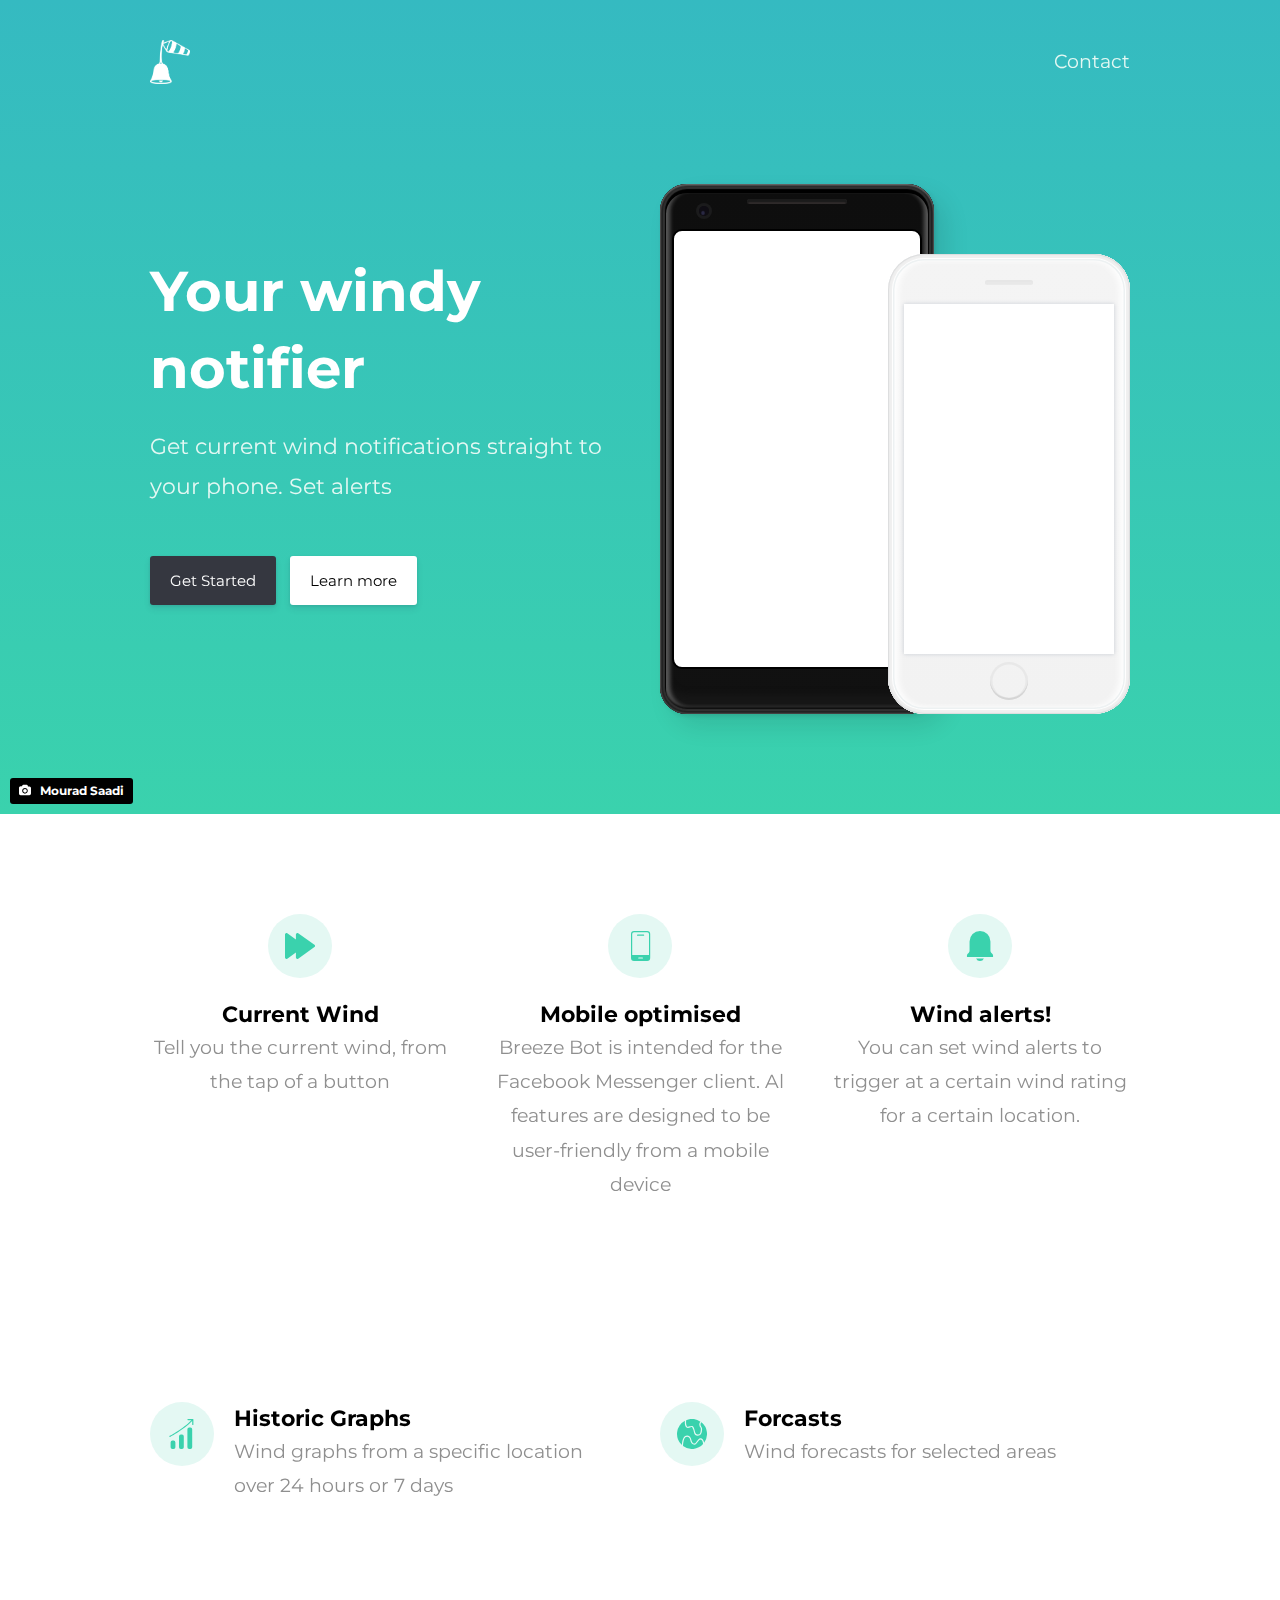
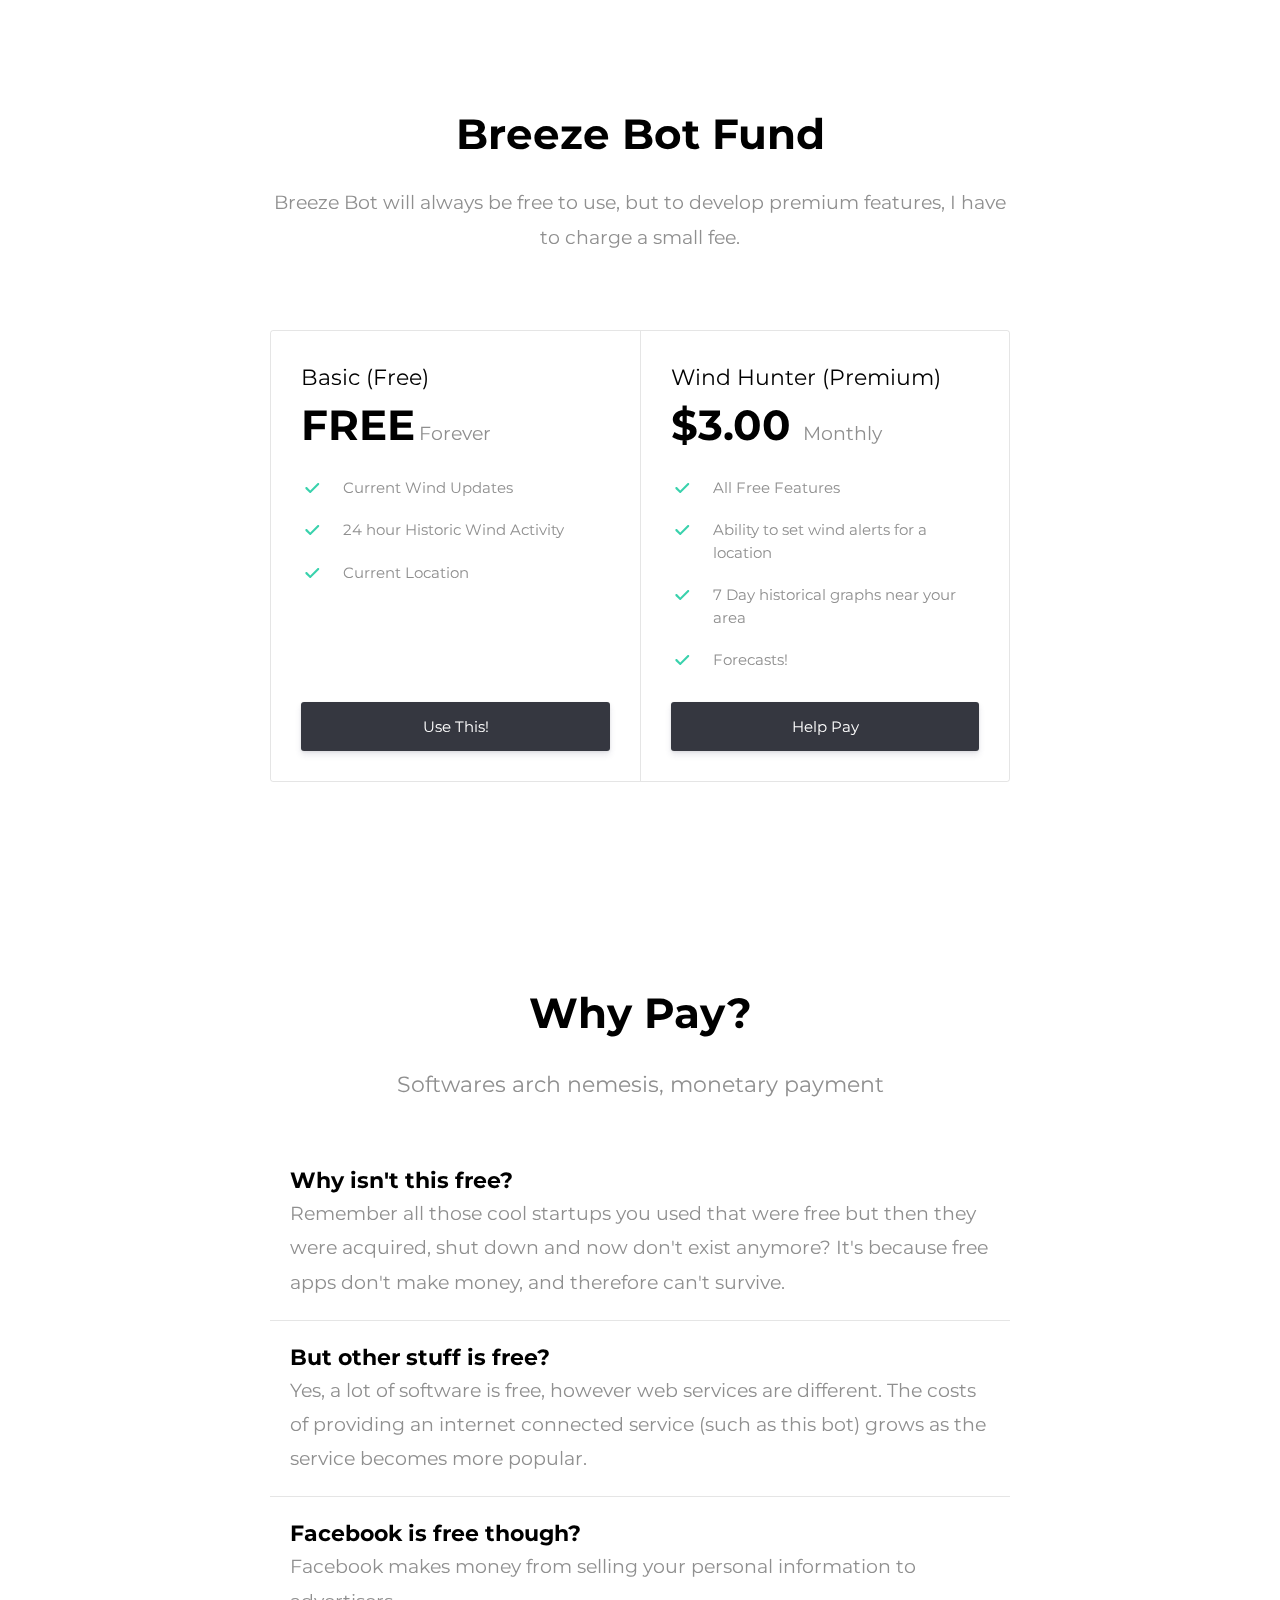
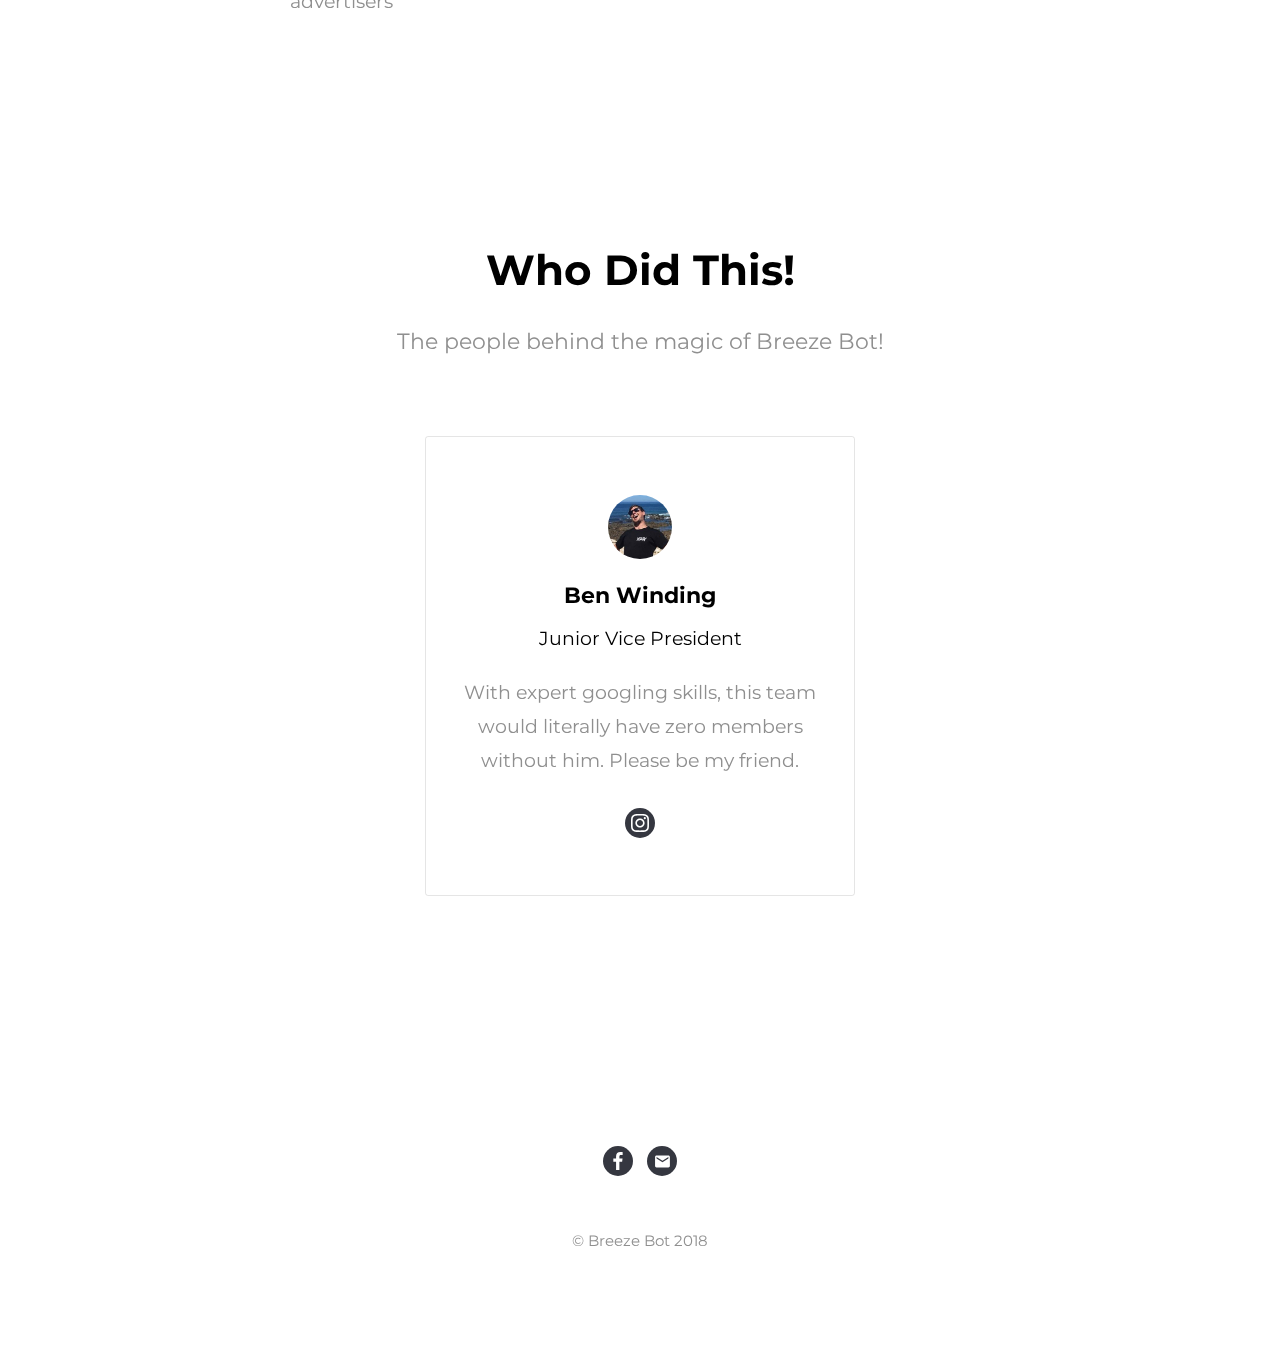
<file: index.html>
<html>

  <head>
    <title>Breeze Bot</title>
    <meta charSet="utf-8">
    <meta name="viewport" content="width=device-width,initial-scale=1">
    <meta name="description" content="Your windy notifier">
    <meta property="og:image" content="">
    <link rel="shortcut icon" href="https://www.launchaco.com/static/favicon.ico" />
    <link href="https://fonts.googleapis.com/css?family=Montserrat:400,700" rel="stylesheet">

    <link rel="stylesheet" href="css/main.css">
    <link rel="stylesheet" href="css/color.css">



  </head>

  <body class="font-friendly">
    <div class="turquoise-gradient background">
      <div class="bg">
        <div class="bg-image" style="background-image: url(&quot;https://images.unsplash.com/photo-1500375592092-40eb2168fd21?ixlib=rb-0.3.5&amp;q=80&amp;fm=jpg&amp;crop=entropy&amp;cs=tinysrgb&amp;w=1080&amp;fit=max&amp;ixid=eyJhcHBfaWQiOjExNDY1fQ&amp;s=38666a684fe440184eddb9cad89a4520&quot;);"></div>
        <a href="https://unsplash.com/@mougrapher?utm_medium=referral&amp;utm_campaign=photographer-credit&amp;utm_content=creditBadge" target="_blank" rel="noopener noreferrer" title="Download free do whatever you want high-resolution photos from mougrapher"
          class="bg-author" style="background-color: black; color: white; text-decoration: none; padding: 4px 6px; font-family: -apple-system, BlinkMacSystemFont, &quot;San Francisco&quot;, &quot;Helvetica Neue&quot;, Helvetica, Ubuntu, Roboto, Noto, &quot;Segoe UI&quot;, Arial, sans-serif; font-size: 12px; font-weight: bold; line-height: 1.2; display: inline-block; border-radius: 3px;">
          <span style="display: inline-block; padding: 2px 3px;">
            <svg xmlns="http://www.w3.org/2000/svg" viewBox="0 0 32 32" style="height: 12px; width: auto; position: relative; vertical-align: middle; top: -1px; fill: white;">
              <title></title>
              <path d="M20.8 18.1c0 2.7-2.2 4.8-4.8 4.8s-4.8-2.1-4.8-4.8c0-2.7 2.2-4.8 4.8-4.8 2.7.1 4.8 2.2 4.8 4.8zm11.2-7.4v14.9c0 2.3-1.9 4.3-4.3 4.3h-23.4c-2.4 0-4.3-1.9-4.3-4.3v-15c0-2.3 1.9-4.3 4.3-4.3h3.7l.8-2.3c.4-1.1 1.7-2 2.9-2h8.6c1.2 0 2.5.9 2.9 2l.8 2.4h3.7c2.4 0 4.3 1.9 4.3 4.3zm-8.6 7.5c0-4.1-3.3-7.5-7.5-7.5-4.1 0-7.5 3.4-7.5 7.5s3.3 7.5 7.5 7.5c4.2-.1 7.5-3.4 7.5-7.5z"></path>
            </svg>
          </span>
          <span style="display: inline-block; padding: 2px 3px;">Mourad Saadi </span>
        </a>
      </div>
      <header class="header">
        <div class="container-lrg">
          <div class="flex col-12 spread">
            <a class="logo">
              <img src="images/5f6fd45a-f811-41e2-be07-1d1965b9673b.png" alt="Breeze BotCompany Logo">
            </a>
            <a href="mailto:benwinding@gmail.com" class="nav-link secondary-color mr0 email header-email accent-bg">Contact</a>
          </div>
        </div>
      </header>
      <section class="section">
        <div class="container-lrg flex">
          <div class="col-6 flex flex-column center-vertical mobile-text-center mb40">
            <h1 class="heading-lrg primary-color">Your windy notifier</h1>
            <h2 class="subheading secondary-color mt20">Get current wind notifications straight to your phone. Set alerts </h2>
            <div class="mt40">
              <a href="http://messenger.com/breeze-bot" target="_blank" class="button mobile-text-center mt10 mr10 primary-color mobile-text-center accent-bg">
                <span> Get Started </span>
              </a>
              <a href="http://fb.com/breeze-bot" target="_blank" class="button mobile-text-center mt10">
                <span> Learn more </span>
              </a>
            </div>
          </div>
          <div class="col-6 flex center-vertical">
            <div class="iphoneandroid noshrink">
              <div class="iphoneandroid-android">
                <div class="mask mask__noimage">
                  <img alt="" class="mask-img">
                </div>
              </div>
              <div class="iphoneandroid-iphone">
                <div class="mask mask__noimage">
                  <img alt="" class="mask-img">
                </div>
              </div>
            </div>
          </div>
        </div>
      </section>
    </div>
    <section id="feature-1" class="section turquoise-white" sitemeta="[object Object]" activepage="Landing">
      <div class="container-lrg flex">
        <div class="col-4 text-center flex flex-column center-horizontal">
          <i class="icon mobile-center-icon secondary-bg">
            <svg class="svg-fill" viewBox="0 0 22 19" xmlns="http://www.w3.org/2000/svg">
              <path d="M9.68 18.799a1.054 1.054 0 0 1-1.68-.8v-3.714l-6.32 4.513a1.054 1.054 0 0 1-1.68-.8V1.001a1.055 1.055 0 0 1 1.68-.8L8 4.716V1.002a1.055 1.055 0 0 1 1.68-.8L21.58 8.7a.971.971 0 0 1 0 1.6l-11.9 8.498z"></path>
            </svg>
          </i>
          <h3 class="bold primary-color">Current Wind</h3>
          <p class="paragraph secondary-color">Tell you the current wind, from the tap of a button</p>
        </div>
        <div class="col-4 text-center flex flex-column center-horizontal">
          <i class="icon mobile-center-icon secondary-bg">
            <svg class="svg-fill" xmlns="http://www.w3.org/2000/svg" viewBox="0 0 25 25">
              <path d="M16 3.5a.5.5 0 0 1-.5.5h-5a.5.5 0 0 1 0-1h5a.5.5 0 0 1 .5.5zm5-1v20a2.503 2.503 0 0 1-2.5 2.5h-11A2.503 2.503 0 0 1 5 22.5v-20A2.503 2.503 0 0 1 7.5 0h11A2.503 2.503 0 0 1 21 2.5zm-6 20a.5.5 0 0 0-.5-.5h-3a.5.5 0 0 0 0 1h3a.5.5 0 0 0 .5-.5zm5-20A1.502 1.502 0 0 0 18.5 1h-11A1.502 1.502 0 0 0 6 2.5V20h14z"></path>
            </svg>
          </i>
          <h3 class="bold primary-color">Mobile optimised</h3>
          <p class="paragraph secondary-color">Breeze Bot is intended for the Facebook Messenger client. Al features are designed to be user-friendly from a mobile device</p>
        </div>
        <div class="col-4 text-center flex flex-column center-horizontal">
          <i class="icon mobile-center-icon secondary-bg">
            <svg class="svg-fill" viewBox="0 0 20 23" xmlns="http://www.w3.org/2000/svg">
              <path d="M7 21h6a3.25 3.25 0 0 1-6 0zm12.56-3.44l-.974-.974A2 2 0 0 1 18 15.17V8A8 8 0 1 0 2 8v7.171a2 2 0 0 1-.586 1.415l-.975.975A1.5 1.5 0 0 0 0 18.62V20h20v-1.379a1.5 1.5 0 0 0-.44-1.06z"></path>
            </svg>
          </i>
          <h3 class="bold primary-color">Wind alerts!</h3>
          <p class="paragraph secondary-color">You can set wind alerts to trigger at a certain wind rating for a certain location.</p>
        </div>
      </div>
    </section>
    <section id="feature-2" class="section turquoise-white" sitemeta="[object Object]" activepage="Landing">
      <div class="container-lrg flex">
        <div class="col-6 flex mobile-flex-wrap mobile-text-center">
          <i class="icon secondary-bg mr20 mobile-center-icon">
            <svg class="svg-fill" xmlns="http://www.w3.org/2000/svg" viewBox="0 0 25 25">
              <path d="M7 19.5v4A1.5 1.5 0 0 1 5.5 25h-1A1.5 1.5 0 0 1 3 23.5v-4A1.5 1.5 0 0 1 4.5 18h1A1.5 1.5 0 0 1 7 19.5zm5.5-6.5h-1a1.5 1.5 0 0 0-1.5 1.5v9a1.5 1.5 0 0 0 1.5 1.5h1a1.5 1.5 0 0 0 1.5-1.5v-9a1.5 1.5 0 0 0-1.5-1.5zm7-6h-1A1.5 1.5 0 0 0 17 8.5v15a1.5 1.5 0 0 0 1.5 1.5h1a1.5 1.5 0 0 0 1.5-1.5v-15A1.5 1.5 0 0 0 19.5 7zM21.998.49a.499.499 0 0 0-.024-.12.512.512 0 0 0-.017-.07.507.507 0 0 0-.049-.073.492.492 0 0 0-.063-.086L21.84.13a.485.485 0 0 0-.066-.04.473.473 0 0 0-.092-.055.478.478 0 0 0-.11-.022A.468.468 0 0 0 21.5 0h-4a.5.5 0 0 0 0 1h2.834C13.291 8.21 2.38 13.998 2.268 14.058a.5.5 0 1 0 .464.884C2.848 14.882 13.838 9.052 21 1.75V4.5a.5.5 0 0 0 1 0v-4z"></path>
            </svg>
          </i>
          <div>
            <h3 class="bold primary-color">Historic Graphs</h3>
            <p class="paragraph secondary-color">Wind graphs from a specific location over 24 hours or 7 days</p>
          </div>
        </div>
        <div class="col-6 flex mobile-flex-wrap mobile-text-center">
          <i class="icon secondary-bg mr20 mobile-center-icon">
            <svg class="svg-fill" xmlns="http://www.w3.org/2000/svg" viewBox="0 0 25 25">
              <path d="M8.354 6.146c-.951-.95-.903-3.794-.706-5.169a12.502 12.502 0 0 1 11.919 1.216 3.221 3.221 0 0 0-.981 2.017 4.127 4.127 0 0 0 1.06 3.143c.365.366.362 2.283-.19 4.116a2.2 2.2 0 0 1-4.249-.224c-.132-.676-.85-4.095-1.853-5.098-.678-.678-1.69-.364-2.67-.063-1.106.34-1.865.53-2.33.063zm12.033-3.34a2.233 2.233 0 0 0-.806 1.506 3.148 3.148 0 0 0 .772 2.335c.902.902.53 3.55.06 5.11a3.198 3.198 0 0 1-6.186-.318 12.355 12.355 0 0 0-1.58-4.585c-.251-.25-.97-.03-1.669.186-1.071.33-2.405.74-3.331-.186-1.174-1.175-1.199-3.791-1.061-5.367a12.482 12.482 0 0 0-2.52 20.22c.18-2.598.849-7.13 3.323-7.694a3.717 3.717 0 0 1 2.96.306 4.396 4.396 0 0 1 1.642 3.088c.383 2.03 1.552 3.093 2.509 3.093.647 0 1.415-1.083 2.092-2.04.857-1.209 1.743-2.46 2.908-2.46 1.662 0 2.79 1.43 3.13 3.803a12.47 12.47 0 0 0-2.243-16.997zM19.5 17c-.647 0-1.415 1.083-2.092 2.04-.857 1.209-1.743 2.46-2.908 2.46-1.622 0-3.058-1.607-3.491-3.907A3.578 3.578 0 0 0 9.8 15.155a2.796 2.796 0 0 0-2.19-.168c-1.735.397-2.467 4.412-2.59 7.512a12.446 12.446 0 0 0 16.712-1.594C21.65 18.94 21.037 17 19.5 17z"></path>
            </svg>
          </i>
          <div>
            <h3 class="bold primary-color">Forcasts</h3>
            <p class="paragraph secondary-color">Wind forecasts for selected areas</p>
          </div>
        </div>
      </div>
    </section>
    <section id="pricing-3" class="section turquoise-white" sitemeta="[object Object]" activepage="Landing">
      <div class="container text-center">
        <div class="col-12">
          <h4 class="heading primary-color">Breeze Bot Fund</h4>
          <p class="paragraph secondary-color mt20">Breeze Bot will always be free to use, but to develop premium features, I have to charge a small fee.</p>
        </div>
      </div>
      <div class="container mt75">
        <div class="col-12">
          <div class="card flex mobile-flex-wrap">
            <div class="col-6 flex flex-column spread pad30">
              <div class="mb20">
                <p class="bold primary-color">Basic (Free)</p>
                <b class="heading primary-color">FREE</b>
                <span class="paragraph secondary-color">Forever</span>
                <ul class="mt20">
                  <li class="flex mb20">
                    <svg width="22px" height="22px" viewBox="0 0 22 22" version="1.1" xmlns="http://www.w3.org/2000/svg" xmlns:xlink="http://www.w3.org/1999/xlink" class="svg-fill noshrink mr20">
                      <g transform="translate(4.000000, 5.000000)">
                        <path d="M5.24961475,8.39956394 L2.16512063,5.35475362 C1.74038521,4.93548271 1.05017933,4.9352057 0.624646383,5.35526395 C0.199019838,5.77541456 0.198881924,6.45614266 0.624129379,6.8759191 L4.35212111,10.555948 C4.38658274,10.6034965 4.42544251,10.6488955 4.46870038,10.6915969 C4.70907746,10.9288814 5.03375662,11.0320952 5.3475228,11.0013023 C5.59592563,10.9812599 5.83876209,10.8774981 6.02880771,10.6898975 C6.06831079,10.6509027 6.10414872,10.6096632 6.13632157,10.5665961 L13.9850992,2.81879759 C14.4107939,2.39857976 14.410861,1.71746456 13.985328,1.29740632 C13.5597015,0.8772557 12.8697673,0.877449143 12.444108,1.29763217 L5.24961475,8.39956394 Z"></path>
                      </g>
                    </svg>
                    <span class="span secondary-color">Current Wind Updates</span>
                  </li>
                  <li class="flex mb20">
                    <svg width="22px" height="22px" viewBox="0 0 22 22" version="1.1" xmlns="http://www.w3.org/2000/svg" xmlns:xlink="http://www.w3.org/1999/xlink" class="svg-fill noshrink mr20">
                      <g transform="translate(4.000000, 5.000000)">
                        <path d="M5.24961475,8.39956394 L2.16512063,5.35475362 C1.74038521,4.93548271 1.05017933,4.9352057 0.624646383,5.35526395 C0.199019838,5.77541456 0.198881924,6.45614266 0.624129379,6.8759191 L4.35212111,10.555948 C4.38658274,10.6034965 4.42544251,10.6488955 4.46870038,10.6915969 C4.70907746,10.9288814 5.03375662,11.0320952 5.3475228,11.0013023 C5.59592563,10.9812599 5.83876209,10.8774981 6.02880771,10.6898975 C6.06831079,10.6509027 6.10414872,10.6096632 6.13632157,10.5665961 L13.9850992,2.81879759 C14.4107939,2.39857976 14.410861,1.71746456 13.985328,1.29740632 C13.5597015,0.8772557 12.8697673,0.877449143 12.444108,1.29763217 L5.24961475,8.39956394 Z"></path>
                      </g>
                    </svg>
                    <span class="span secondary-color">24 hour Historic Wind Activity</span>
                  </li>
                  <li class="flex mb20">
                    <svg width="22px" height="22px" viewBox="0 0 22 22" version="1.1" xmlns="http://www.w3.org/2000/svg" xmlns:xlink="http://www.w3.org/1999/xlink" class="svg-fill noshrink mr20">
                      <g transform="translate(4.000000, 5.000000)">
                        <path d="M5.24961475,8.39956394 L2.16512063,5.35475362 C1.74038521,4.93548271 1.05017933,4.9352057 0.624646383,5.35526395 C0.199019838,5.77541456 0.198881924,6.45614266 0.624129379,6.8759191 L4.35212111,10.555948 C4.38658274,10.6034965 4.42544251,10.6488955 4.46870038,10.6915969 C4.70907746,10.9288814 5.03375662,11.0320952 5.3475228,11.0013023 C5.59592563,10.9812599 5.83876209,10.8774981 6.02880771,10.6898975 C6.06831079,10.6509027 6.10414872,10.6096632 6.13632157,10.5665961 L13.9850992,2.81879759 C14.4107939,2.39857976 14.410861,1.71746456 13.985328,1.29740632 C13.5597015,0.8772557 12.8697673,0.877449143 12.444108,1.29763217 L5.24961475,8.39956394 Z"></path>
                      </g>
                    </svg>
                    <span class="span secondary-color">Current Location</span>
                  </li>
                </ul>
              </div>
              <a href="" target="_blank" class="button mobile-text-center mt10 button__full primary-color mobile-text-center accent-bg">
                <span> Use This! </span>
              </a>
            </div>
            <div class="col-6 flex flex-column spread pad30">
              <div class="mb20">
                <p class="bold primary-color">Wind Hunter (Premium)</p>
                <b class="heading primary-color">$3.00 </b>
                <span class="paragraph secondary-color">Monthly</span>
                <ul class="mt20">
                  <li class="flex mb20">
                    <svg width="22px" height="22px" viewBox="0 0 22 22" version="1.1" xmlns="http://www.w3.org/2000/svg" xmlns:xlink="http://www.w3.org/1999/xlink" class="svg-fill noshrink mr20">
                      <g transform="translate(4.000000, 5.000000)">
                        <path d="M5.24961475,8.39956394 L2.16512063,5.35475362 C1.74038521,4.93548271 1.05017933,4.9352057 0.624646383,5.35526395 C0.199019838,5.77541456 0.198881924,6.45614266 0.624129379,6.8759191 L4.35212111,10.555948 C4.38658274,10.6034965 4.42544251,10.6488955 4.46870038,10.6915969 C4.70907746,10.9288814 5.03375662,11.0320952 5.3475228,11.0013023 C5.59592563,10.9812599 5.83876209,10.8774981 6.02880771,10.6898975 C6.06831079,10.6509027 6.10414872,10.6096632 6.13632157,10.5665961 L13.9850992,2.81879759 C14.4107939,2.39857976 14.410861,1.71746456 13.985328,1.29740632 C13.5597015,0.8772557 12.8697673,0.877449143 12.444108,1.29763217 L5.24961475,8.39956394 Z"></path>
                      </g>
                    </svg>
                    <span class="span secondary-color">All Free Features</span>
                  </li>
                  <li class="flex mb20">
                    <svg width="22px" height="22px" viewBox="0 0 22 22" version="1.1" xmlns="http://www.w3.org/2000/svg" xmlns:xlink="http://www.w3.org/1999/xlink" class="svg-fill noshrink mr20">
                      <g transform="translate(4.000000, 5.000000)">
                        <path d="M5.24961475,8.39956394 L2.16512063,5.35475362 C1.74038521,4.93548271 1.05017933,4.9352057 0.624646383,5.35526395 C0.199019838,5.77541456 0.198881924,6.45614266 0.624129379,6.8759191 L4.35212111,10.555948 C4.38658274,10.6034965 4.42544251,10.6488955 4.46870038,10.6915969 C4.70907746,10.9288814 5.03375662,11.0320952 5.3475228,11.0013023 C5.59592563,10.9812599 5.83876209,10.8774981 6.02880771,10.6898975 C6.06831079,10.6509027 6.10414872,10.6096632 6.13632157,10.5665961 L13.9850992,2.81879759 C14.4107939,2.39857976 14.410861,1.71746456 13.985328,1.29740632 C13.5597015,0.8772557 12.8697673,0.877449143 12.444108,1.29763217 L5.24961475,8.39956394 Z"></path>
                      </g>
                    </svg>
                    <span class="span secondary-color">Ability to set wind alerts for a location</span>
                  </li>
                  <li class="flex mb20">
                    <svg width="22px" height="22px" viewBox="0 0 22 22" version="1.1" xmlns="http://www.w3.org/2000/svg" xmlns:xlink="http://www.w3.org/1999/xlink" class="svg-fill noshrink mr20">
                      <g transform="translate(4.000000, 5.000000)">
                        <path d="M5.24961475,8.39956394 L2.16512063,5.35475362 C1.74038521,4.93548271 1.05017933,4.9352057 0.624646383,5.35526395 C0.199019838,5.77541456 0.198881924,6.45614266 0.624129379,6.8759191 L4.35212111,10.555948 C4.38658274,10.6034965 4.42544251,10.6488955 4.46870038,10.6915969 C4.70907746,10.9288814 5.03375662,11.0320952 5.3475228,11.0013023 C5.59592563,10.9812599 5.83876209,10.8774981 6.02880771,10.6898975 C6.06831079,10.6509027 6.10414872,10.6096632 6.13632157,10.5665961 L13.9850992,2.81879759 C14.4107939,2.39857976 14.410861,1.71746456 13.985328,1.29740632 C13.5597015,0.8772557 12.8697673,0.877449143 12.444108,1.29763217 L5.24961475,8.39956394 Z"></path>
                      </g>
                    </svg>
                    <span class="span secondary-color">7 Day historical graphs near your area</span>
                  </li>
                  <li class="flex mb20">
                    <svg width="22px" height="22px" viewBox="0 0 22 22" version="1.1" xmlns="http://www.w3.org/2000/svg" xmlns:xlink="http://www.w3.org/1999/xlink" class="svg-fill noshrink mr20">
                      <g transform="translate(4.000000, 5.000000)">
                        <path d="M5.24961475,8.39956394 L2.16512063,5.35475362 C1.74038521,4.93548271 1.05017933,4.9352057 0.624646383,5.35526395 C0.199019838,5.77541456 0.198881924,6.45614266 0.624129379,6.8759191 L4.35212111,10.555948 C4.38658274,10.6034965 4.42544251,10.6488955 4.46870038,10.6915969 C4.70907746,10.9288814 5.03375662,11.0320952 5.3475228,11.0013023 C5.59592563,10.9812599 5.83876209,10.8774981 6.02880771,10.6898975 C6.06831079,10.6509027 6.10414872,10.6096632 6.13632157,10.5665961 L13.9850992,2.81879759 C14.4107939,2.39857976 14.410861,1.71746456 13.985328,1.29740632 C13.5597015,0.8772557 12.8697673,0.877449143 12.444108,1.29763217 L5.24961475,8.39956394 Z"></path>
                      </g>
                    </svg>
                    <span class="span secondary-color">Forecasts!</span>
                  </li>
                </ul>
              </div>
              <a href="" target="_blank" class="button mobile-text-center mt10 button__full primary-color mobile-text-center accent-bg">
                <span> Help Pay </span>
              </a>
            </div>
          </div>
        </div>
      </div>
    </section>
    <section id="faq-4" class="section turquoise-white" sitemeta="[object Object]" activepage="Landing">
      <div class="container">
        <div class="col-12 text-center">
          <h3 class="heading primary-color">
            Why Pay?
          </h3>
          <p class="subheading secondary-color mt20">Softwares arch nemesis, monetary payment</p>
        </div>
      </div>
      <div class="container">
        <div class="col-12 mt40">
          <div class="faq pad20">
            <b class="bold primary-color">
              Why isn't this free?
            </b>
            <p class="paragraph secondary-color">
              Remember all those cool startups you used that were free but then they were acquired, shut down and now don't exist anymore? It's because free apps don't make money, and therefore can't survive.
            </p>
          </div>
          <div class="faq pad20">
            <b class="bold primary-color">
              But other stuff is free?
            </b>
            <p class="paragraph secondary-color">
              Yes, a lot of software is free, however web services are different. The costs of providing an internet connected service (such as this bot) grows as the service becomes more popular.
            </p>
          </div>
          <div class="faq pad20">
            <b class="bold primary-color">
              Facebook is free though?
            </b>
            <p class="paragraph secondary-color">
              Facebook makes money from selling your personal information to advertisers
            </p>
          </div>
        </div>
      </div>
    </section>
    <section id="team-5" class="section turquoise-white" sitemeta="[object Object]" activepage="Landing">
      <div class="container text-center mb75">
        <h3 class="heading primary-color">Who Did This!</h3>
        <p class="subheading secondary-color mt20">The people behind the magic of Breeze Bot!</p>
      </div>
      <div class="container-sml flex text-center">
        <div class="col-12 flex">
          <div class="team-card flex flex-column center-vertical center-horizontal w100">
            <div class="user-image mb20" style="background-image: url(&quot;images/74a29854-ce9f-455b-97f1-de1f84df5e36.png&quot;);"></div>
            <div>
              <b class="bold primary-color">Ben Winding</b>
              <p class="paragraph primary-color mt10">Junior Vice President</p>
              <p class="paragraph secondary-color mt20">With expert googling skills, this team would literally have zero members without him. Please be my friend.</p>
            </div>
            <div class="mt30">
              <a href="https://instagram.com/benwinding" target="_blank" class="socialicons accent-bg instagram"></a>
            </div>
          </div>
        </div>
      </div>
    </section>
    <footer id="footer-6" class="section text-center turquoise-white" sitemeta="[object Object]" activepage="Landing">
      <div class="container col-12">
        <nav class="mb50">
          <a target="_blank" href="" class="nav-link secondary-color"></a>
        </nav>
        <div>
          <a href="https://facebook.com/ben.winding" target="_blank" class="socialicons accent-bg facebook"></a>
          <a href="mailto:ben.winding@gmail.com" target="_blank" class="socialicons accent-bg email"></a>
        </div>
        <div class="mt50">
          <span class="span secondary-color">©</span>
          <span class="span secondary-color">Breeze Bot 2018</span>
        </div>
      </div>
    </footer>

  </body>

</html>
</file>
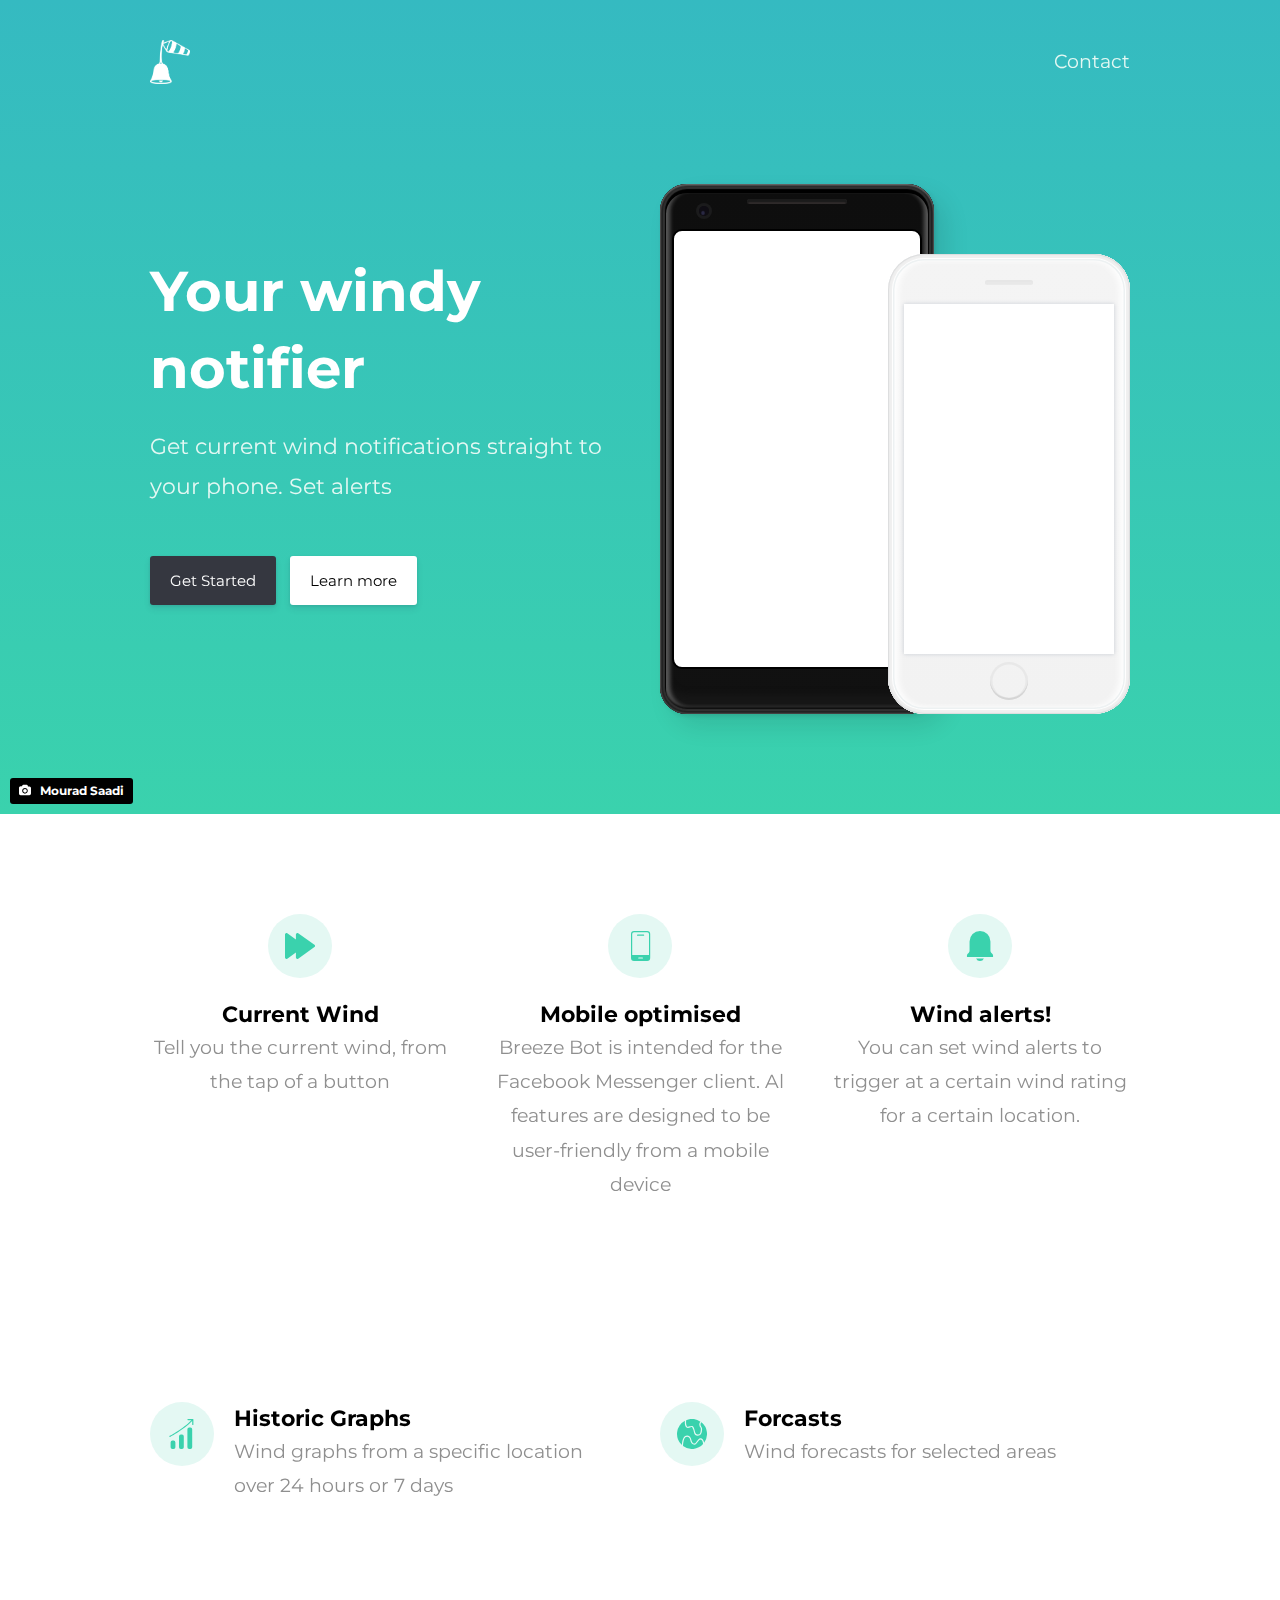
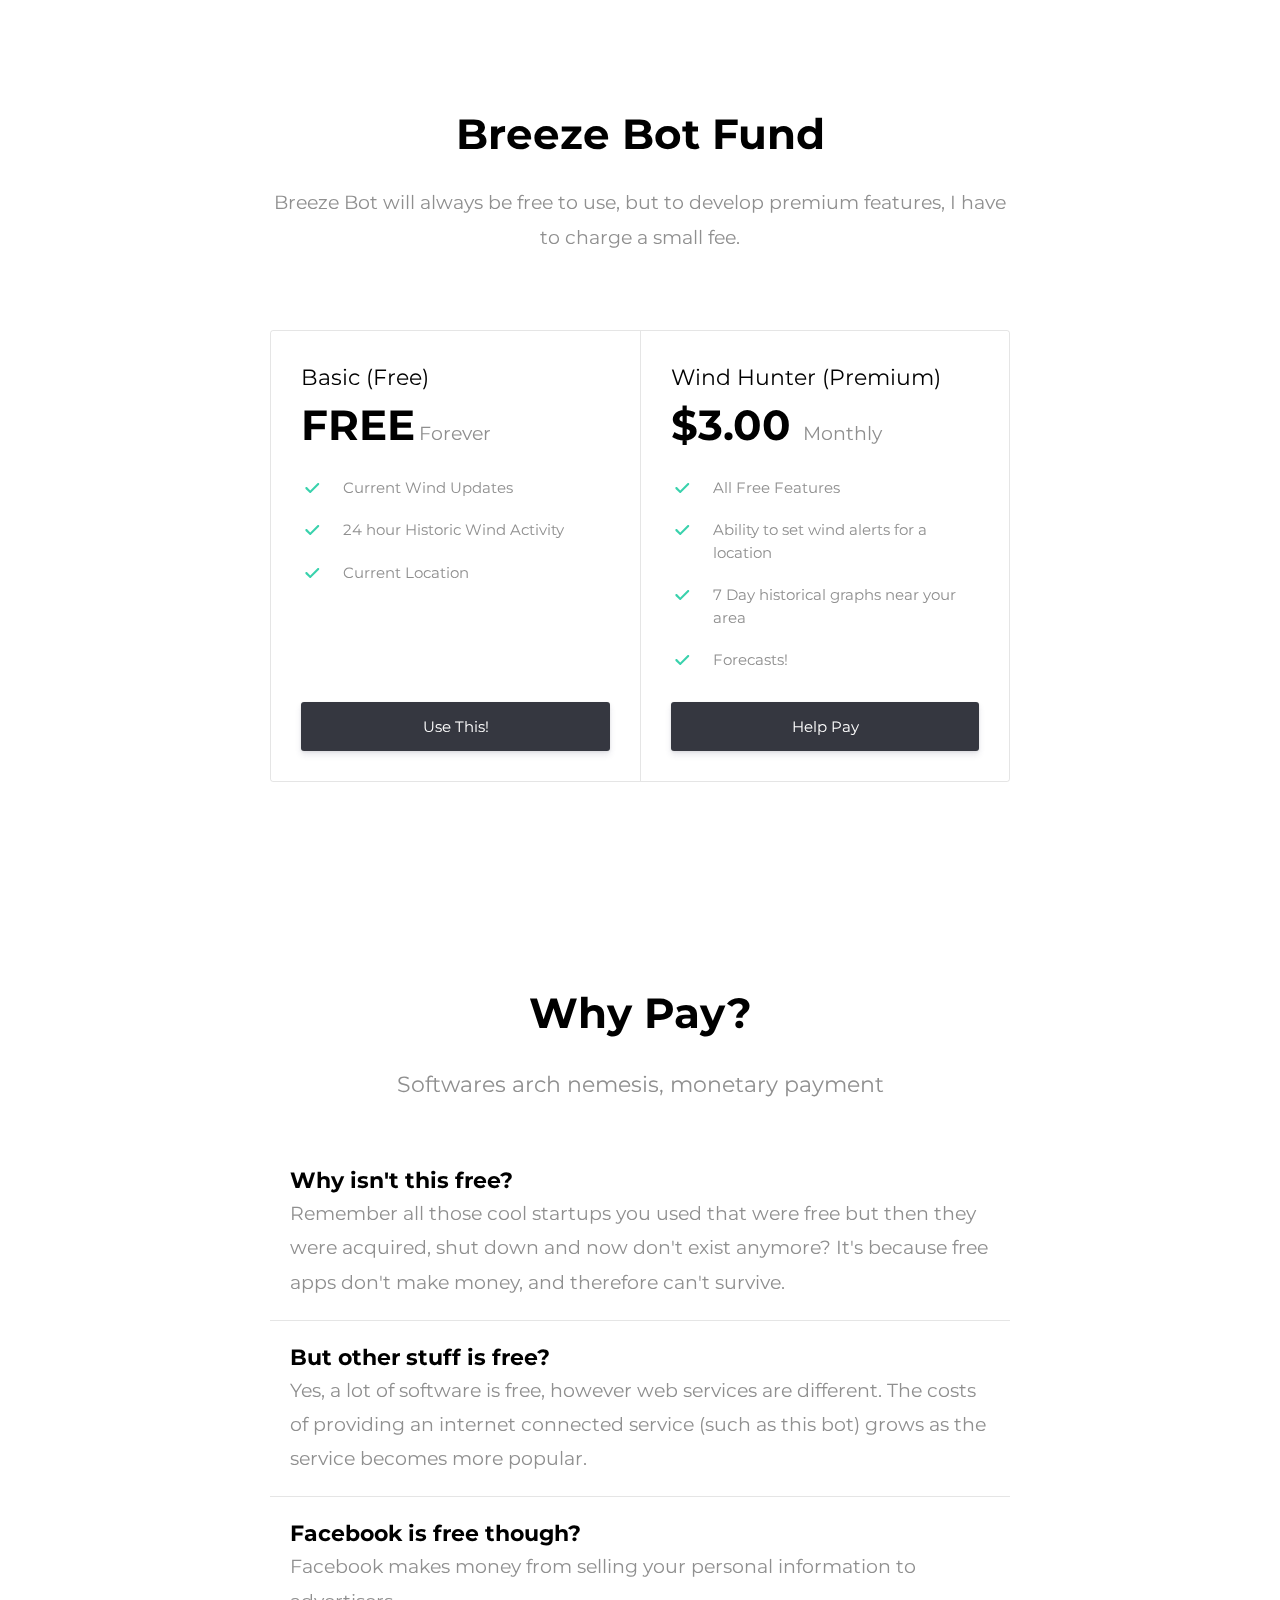
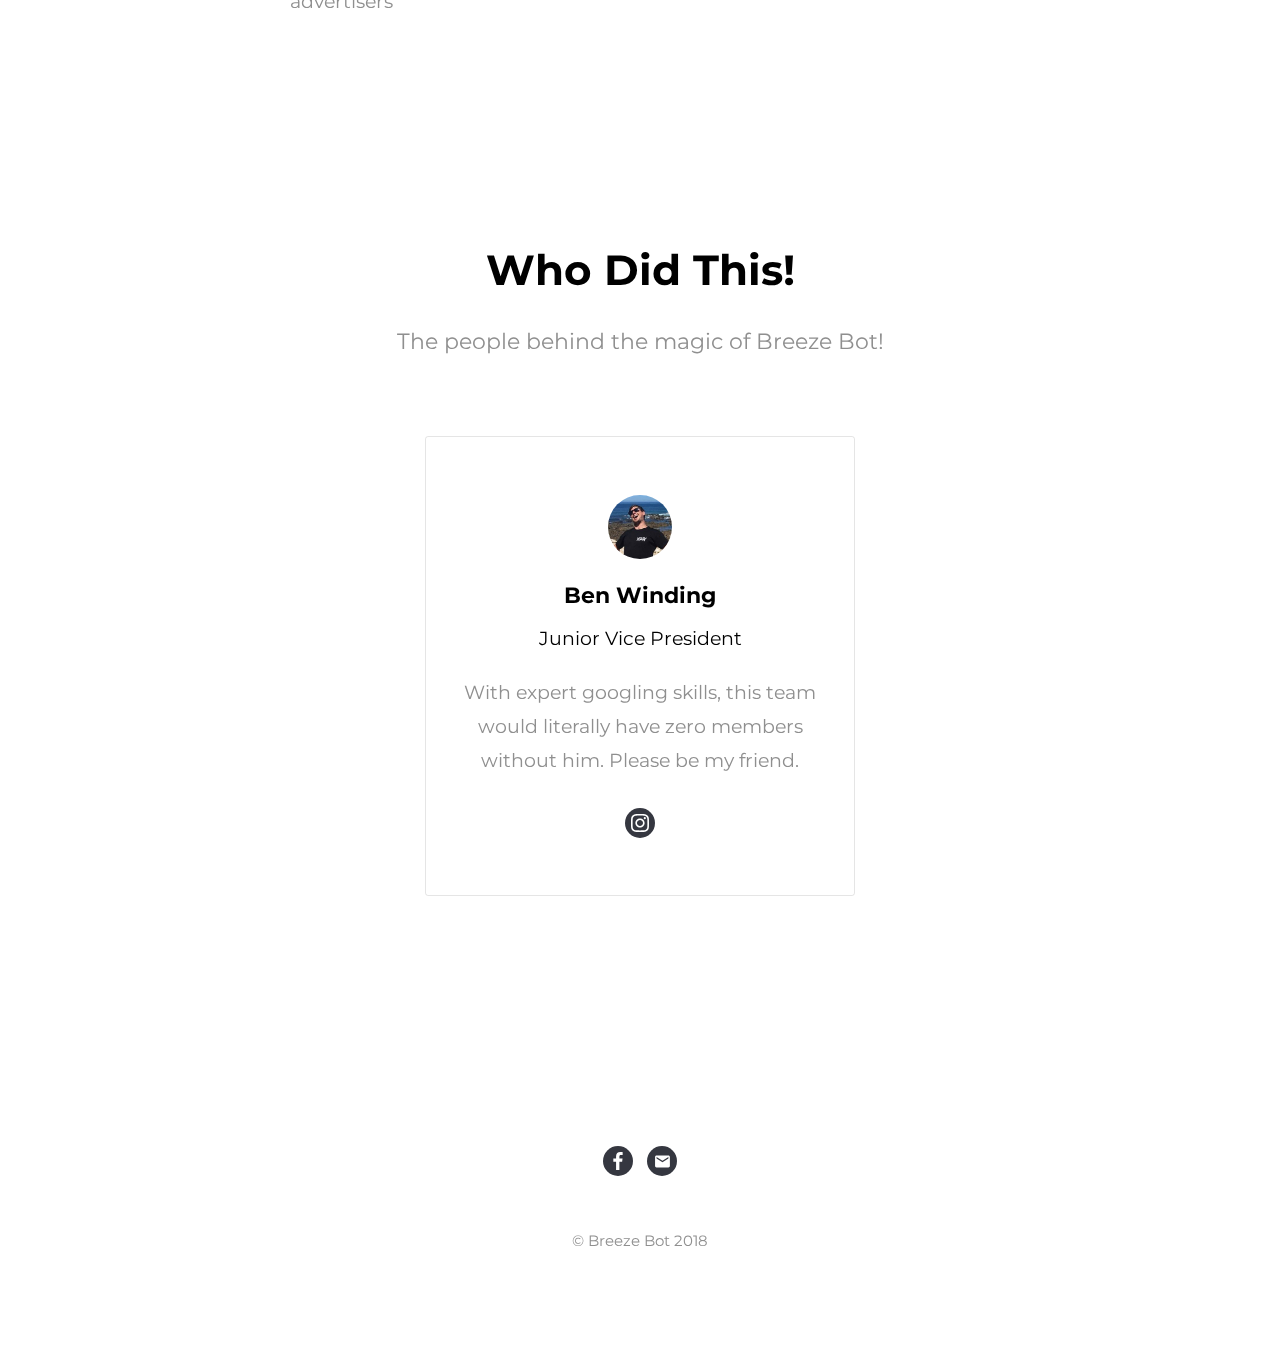
<file: home.html>
<html>

  <head>
    <title>Breeze Bot</title>
    <meta charSet="utf-8">
    <meta name="viewport" content="width=device-width,initial-scale=1">
    <meta name="description" content="Your windy notifier">
    <meta property="og:image" content="">
    <link rel="shortcut icon" href="images/favicon.png" />
    <link href="https://fonts.googleapis.com/css?family=Montserrat:400,700" rel="stylesheet">

    <link rel="stylesheet" href="css/main.css">
    <link rel="stylesheet" href="css/color.css">



  </head>

  <body class="font-friendly">
    <div class="turquoise-gradient background">
      <div class="bg">
        <div class="bg-image" style="background-image: url(&quot;https://images.unsplash.com/photo-1500375592092-40eb2168fd21?ixlib=rb-0.3.5&amp;q=80&amp;fm=jpg&amp;crop=entropy&amp;cs=tinysrgb&amp;w=1080&amp;fit=max&amp;ixid=eyJhcHBfaWQiOjExNDY1fQ&amp;s=38666a684fe440184eddb9cad89a4520&quot;);"></div>
        <a href="https://unsplash.com/@mougrapher?utm_medium=referral&amp;utm_campaign=photographer-credit&amp;utm_content=creditBadge" target="_blank" rel="noopener noreferrer" title="Download free do whatever you want high-resolution photos from mougrapher"
          class="bg-author" style="background-color: black; color: white; text-decoration: none; padding: 4px 6px; font-family: -apple-system, BlinkMacSystemFont, &quot;San Francisco&quot;, &quot;Helvetica Neue&quot;, Helvetica, Ubuntu, Roboto, Noto, &quot;Segoe UI&quot;, Arial, sans-serif; font-size: 12px; font-weight: bold; line-height: 1.2; display: inline-block; border-radius: 3px;">
          <span style="display: inline-block; padding: 2px 3px;">
            <svg xmlns="http://www.w3.org/2000/svg" viewBox="0 0 32 32" style="height: 12px; width: auto; position: relative; vertical-align: middle; top: -1px; fill: white;">
              <title></title>
              <path d="M20.8 18.1c0 2.7-2.2 4.8-4.8 4.8s-4.8-2.1-4.8-4.8c0-2.7 2.2-4.8 4.8-4.8 2.7.1 4.8 2.2 4.8 4.8zm11.2-7.4v14.9c0 2.3-1.9 4.3-4.3 4.3h-23.4c-2.4 0-4.3-1.9-4.3-4.3v-15c0-2.3 1.9-4.3 4.3-4.3h3.7l.8-2.3c.4-1.1 1.7-2 2.9-2h8.6c1.2 0 2.5.9 2.9 2l.8 2.4h3.7c2.4 0 4.3 1.9 4.3 4.3zm-8.6 7.5c0-4.1-3.3-7.5-7.5-7.5-4.1 0-7.5 3.4-7.5 7.5s3.3 7.5 7.5 7.5c4.2-.1 7.5-3.4 7.5-7.5z"></path>
            </svg>
          </span>
          <span style="display: inline-block; padding: 2px 3px;">Mourad Saadi </span>
        </a>
      </div>
      <header class="header">
        <div class="container-lrg">
          <div class="flex col-12 spread">
            <a class="logo">
              <img src="images/5f6fd45a-f811-41e2-be07-1d1965b9673b.png" alt="Breeze BotCompany Logo">
            </a>
            <a href="mailto:benwinding@gmail.com" class="nav-link secondary-color mr0 email header-email accent-bg">Contact</a>
          </div>
        </div>
      </header>
      <section class="section">
        <div class="container-lrg flex">
          <div class="col-6 flex flex-column center-vertical mobile-text-center mb40">
            <h1 class="heading-lrg primary-color">Your windy notifier</h1>
            <h2 class="subheading secondary-color mt20">Get current wind notifications straight to your phone. Set alerts </h2>
            <div class="mt40">
              <a href="http://messenger.com/breeze-bot" target="_blank" class="button mobile-text-center mt10 mr10 primary-color mobile-text-center accent-bg">
                <span> Get Started </span>
              </a>
              <a href="http://fb.com/breeze-bot" target="_blank" class="button mobile-text-center mt10">
                <span> Learn more </span>
              </a>
            </div>
          </div>
          <div class="col-6 flex center-vertical">
            <div class="iphoneandroid noshrink">
              <div class="iphoneandroid-android">
                <div class="mask mask__noimage">
                  <img alt="" class="mask-img">
                </div>
              </div>
              <div class="iphoneandroid-iphone">
                <div class="mask mask__noimage">
                  <img alt="" class="mask-img">
                </div>
              </div>
            </div>
          </div>
        </div>
      </section>
    </div>
    <section id="feature-1" class="section turquoise-white" sitemeta="[object Object]" activepage="Landing">
      <div class="container-lrg flex">
        <div class="col-4 text-center flex flex-column center-horizontal">
          <i class="icon mobile-center-icon secondary-bg">
            <svg class="svg-fill" viewBox="0 0 22 19" xmlns="http://www.w3.org/2000/svg">
              <path d="M9.68 18.799a1.054 1.054 0 0 1-1.68-.8v-3.714l-6.32 4.513a1.054 1.054 0 0 1-1.68-.8V1.001a1.055 1.055 0 0 1 1.68-.8L8 4.716V1.002a1.055 1.055 0 0 1 1.68-.8L21.58 8.7a.971.971 0 0 1 0 1.6l-11.9 8.498z"></path>
            </svg>
          </i>
          <h3 class="bold primary-color">Current Wind</h3>
          <p class="paragraph secondary-color">Tell you the current wind, from the tap of a button</p>
        </div>
        <div class="col-4 text-center flex flex-column center-horizontal">
          <i class="icon mobile-center-icon secondary-bg">
            <svg class="svg-fill" xmlns="http://www.w3.org/2000/svg" viewBox="0 0 25 25">
              <path d="M16 3.5a.5.5 0 0 1-.5.5h-5a.5.5 0 0 1 0-1h5a.5.5 0 0 1 .5.5zm5-1v20a2.503 2.503 0 0 1-2.5 2.5h-11A2.503 2.503 0 0 1 5 22.5v-20A2.503 2.503 0 0 1 7.5 0h11A2.503 2.503 0 0 1 21 2.5zm-6 20a.5.5 0 0 0-.5-.5h-3a.5.5 0 0 0 0 1h3a.5.5 0 0 0 .5-.5zm5-20A1.502 1.502 0 0 0 18.5 1h-11A1.502 1.502 0 0 0 6 2.5V20h14z"></path>
            </svg>
          </i>
          <h3 class="bold primary-color">Mobile optimised</h3>
          <p class="paragraph secondary-color">Breeze Bot is intended for the Facebook Messenger client. Al features are designed to be user-friendly from a mobile device</p>
        </div>
        <div class="col-4 text-center flex flex-column center-horizontal">
          <i class="icon mobile-center-icon secondary-bg">
            <svg class="svg-fill" viewBox="0 0 20 23" xmlns="http://www.w3.org/2000/svg">
              <path d="M7 21h6a3.25 3.25 0 0 1-6 0zm12.56-3.44l-.974-.974A2 2 0 0 1 18 15.17V8A8 8 0 1 0 2 8v7.171a2 2 0 0 1-.586 1.415l-.975.975A1.5 1.5 0 0 0 0 18.62V20h20v-1.379a1.5 1.5 0 0 0-.44-1.06z"></path>
            </svg>
          </i>
          <h3 class="bold primary-color">Wind alerts!</h3>
          <p class="paragraph secondary-color">You can set wind alerts to trigger at a certain wind rating for a certain location.</p>
        </div>
      </div>
    </section>
    <section id="feature-2" class="section turquoise-white" sitemeta="[object Object]" activepage="Landing">
      <div class="container-lrg flex">
        <div class="col-6 flex mobile-flex-wrap mobile-text-center">
          <i class="icon secondary-bg mr20 mobile-center-icon">
            <svg class="svg-fill" xmlns="http://www.w3.org/2000/svg" viewBox="0 0 25 25">
              <path d="M7 19.5v4A1.5 1.5 0 0 1 5.5 25h-1A1.5 1.5 0 0 1 3 23.5v-4A1.5 1.5 0 0 1 4.5 18h1A1.5 1.5 0 0 1 7 19.5zm5.5-6.5h-1a1.5 1.5 0 0 0-1.5 1.5v9a1.5 1.5 0 0 0 1.5 1.5h1a1.5 1.5 0 0 0 1.5-1.5v-9a1.5 1.5 0 0 0-1.5-1.5zm7-6h-1A1.5 1.5 0 0 0 17 8.5v15a1.5 1.5 0 0 0 1.5 1.5h1a1.5 1.5 0 0 0 1.5-1.5v-15A1.5 1.5 0 0 0 19.5 7zM21.998.49a.499.499 0 0 0-.024-.12.512.512 0 0 0-.017-.07.507.507 0 0 0-.049-.073.492.492 0 0 0-.063-.086L21.84.13a.485.485 0 0 0-.066-.04.473.473 0 0 0-.092-.055.478.478 0 0 0-.11-.022A.468.468 0 0 0 21.5 0h-4a.5.5 0 0 0 0 1h2.834C13.291 8.21 2.38 13.998 2.268 14.058a.5.5 0 1 0 .464.884C2.848 14.882 13.838 9.052 21 1.75V4.5a.5.5 0 0 0 1 0v-4z"></path>
            </svg>
          </i>
          <div>
            <h3 class="bold primary-color">Historic Graphs</h3>
            <p class="paragraph secondary-color">Wind graphs from a specific location over 24 hours or 7 days</p>
          </div>
        </div>
        <div class="col-6 flex mobile-flex-wrap mobile-text-center">
          <i class="icon secondary-bg mr20 mobile-center-icon">
            <svg class="svg-fill" xmlns="http://www.w3.org/2000/svg" viewBox="0 0 25 25">
              <path d="M8.354 6.146c-.951-.95-.903-3.794-.706-5.169a12.502 12.502 0 0 1 11.919 1.216 3.221 3.221 0 0 0-.981 2.017 4.127 4.127 0 0 0 1.06 3.143c.365.366.362 2.283-.19 4.116a2.2 2.2 0 0 1-4.249-.224c-.132-.676-.85-4.095-1.853-5.098-.678-.678-1.69-.364-2.67-.063-1.106.34-1.865.53-2.33.063zm12.033-3.34a2.233 2.233 0 0 0-.806 1.506 3.148 3.148 0 0 0 .772 2.335c.902.902.53 3.55.06 5.11a3.198 3.198 0 0 1-6.186-.318 12.355 12.355 0 0 0-1.58-4.585c-.251-.25-.97-.03-1.669.186-1.071.33-2.405.74-3.331-.186-1.174-1.175-1.199-3.791-1.061-5.367a12.482 12.482 0 0 0-2.52 20.22c.18-2.598.849-7.13 3.323-7.694a3.717 3.717 0 0 1 2.96.306 4.396 4.396 0 0 1 1.642 3.088c.383 2.03 1.552 3.093 2.509 3.093.647 0 1.415-1.083 2.092-2.04.857-1.209 1.743-2.46 2.908-2.46 1.662 0 2.79 1.43 3.13 3.803a12.47 12.47 0 0 0-2.243-16.997zM19.5 17c-.647 0-1.415 1.083-2.092 2.04-.857 1.209-1.743 2.46-2.908 2.46-1.622 0-3.058-1.607-3.491-3.907A3.578 3.578 0 0 0 9.8 15.155a2.796 2.796 0 0 0-2.19-.168c-1.735.397-2.467 4.412-2.59 7.512a12.446 12.446 0 0 0 16.712-1.594C21.65 18.94 21.037 17 19.5 17z"></path>
            </svg>
          </i>
          <div>
            <h3 class="bold primary-color">Forcasts</h3>
            <p class="paragraph secondary-color">Wind forecasts for selected areas</p>
          </div>
        </div>
      </div>
    </section>
    <section id="pricing-3" class="section turquoise-white" sitemeta="[object Object]" activepage="Landing">
      <div class="container text-center">
        <div class="col-12">
          <h4 class="heading primary-color">Breeze Bot Fund</h4>
          <p class="paragraph secondary-color mt20">Breeze Bot will always be free to use, but to develop premium features, I have to charge a small fee.</p>
        </div>
      </div>
      <div class="container mt75">
        <div class="col-12">
          <div class="card flex mobile-flex-wrap">
            <div class="col-6 flex flex-column spread pad30">
              <div class="mb20">
                <p class="bold primary-color">Basic (Free)</p>
                <b class="heading primary-color">FREE</b>
                <span class="paragraph secondary-color">Forever</span>
                <ul class="mt20">
                  <li class="flex mb20">
                    <svg width="22px" height="22px" viewBox="0 0 22 22" version="1.1" xmlns="http://www.w3.org/2000/svg" xmlns:xlink="http://www.w3.org/1999/xlink" class="svg-fill noshrink mr20">
                      <g transform="translate(4.000000, 5.000000)">
                        <path d="M5.24961475,8.39956394 L2.16512063,5.35475362 C1.74038521,4.93548271 1.05017933,4.9352057 0.624646383,5.35526395 C0.199019838,5.77541456 0.198881924,6.45614266 0.624129379,6.8759191 L4.35212111,10.555948 C4.38658274,10.6034965 4.42544251,10.6488955 4.46870038,10.6915969 C4.70907746,10.9288814 5.03375662,11.0320952 5.3475228,11.0013023 C5.59592563,10.9812599 5.83876209,10.8774981 6.02880771,10.6898975 C6.06831079,10.6509027 6.10414872,10.6096632 6.13632157,10.5665961 L13.9850992,2.81879759 C14.4107939,2.39857976 14.410861,1.71746456 13.985328,1.29740632 C13.5597015,0.8772557 12.8697673,0.877449143 12.444108,1.29763217 L5.24961475,8.39956394 Z"></path>
                      </g>
                    </svg>
                    <span class="span secondary-color">Current Wind Updates</span>
                  </li>
                  <li class="flex mb20">
                    <svg width="22px" height="22px" viewBox="0 0 22 22" version="1.1" xmlns="http://www.w3.org/2000/svg" xmlns:xlink="http://www.w3.org/1999/xlink" class="svg-fill noshrink mr20">
                      <g transform="translate(4.000000, 5.000000)">
                        <path d="M5.24961475,8.39956394 L2.16512063,5.35475362 C1.74038521,4.93548271 1.05017933,4.9352057 0.624646383,5.35526395 C0.199019838,5.77541456 0.198881924,6.45614266 0.624129379,6.8759191 L4.35212111,10.555948 C4.38658274,10.6034965 4.42544251,10.6488955 4.46870038,10.6915969 C4.70907746,10.9288814 5.03375662,11.0320952 5.3475228,11.0013023 C5.59592563,10.9812599 5.83876209,10.8774981 6.02880771,10.6898975 C6.06831079,10.6509027 6.10414872,10.6096632 6.13632157,10.5665961 L13.9850992,2.81879759 C14.4107939,2.39857976 14.410861,1.71746456 13.985328,1.29740632 C13.5597015,0.8772557 12.8697673,0.877449143 12.444108,1.29763217 L5.24961475,8.39956394 Z"></path>
                      </g>
                    </svg>
                    <span class="span secondary-color">24 hour Historic Wind Activity</span>
                  </li>
                  <li class="flex mb20">
                    <svg width="22px" height="22px" viewBox="0 0 22 22" version="1.1" xmlns="http://www.w3.org/2000/svg" xmlns:xlink="http://www.w3.org/1999/xlink" class="svg-fill noshrink mr20">
                      <g transform="translate(4.000000, 5.000000)">
                        <path d="M5.24961475,8.39956394 L2.16512063,5.35475362 C1.74038521,4.93548271 1.05017933,4.9352057 0.624646383,5.35526395 C0.199019838,5.77541456 0.198881924,6.45614266 0.624129379,6.8759191 L4.35212111,10.555948 C4.38658274,10.6034965 4.42544251,10.6488955 4.46870038,10.6915969 C4.70907746,10.9288814 5.03375662,11.0320952 5.3475228,11.0013023 C5.59592563,10.9812599 5.83876209,10.8774981 6.02880771,10.6898975 C6.06831079,10.6509027 6.10414872,10.6096632 6.13632157,10.5665961 L13.9850992,2.81879759 C14.4107939,2.39857976 14.410861,1.71746456 13.985328,1.29740632 C13.5597015,0.8772557 12.8697673,0.877449143 12.444108,1.29763217 L5.24961475,8.39956394 Z"></path>
                      </g>
                    </svg>
                    <span class="span secondary-color">Current Location</span>
                  </li>
                </ul>
              </div>
              <a href="" target="_blank" class="button mobile-text-center mt10 button__full primary-color mobile-text-center accent-bg">
                <span> Use This! </span>
              </a>
            </div>
            <div class="col-6 flex flex-column spread pad30">
              <div class="mb20">
                <p class="bold primary-color">Wind Hunter (Premium)</p>
                <b class="heading primary-color">$3.00 </b>
                <span class="paragraph secondary-color">Monthly</span>
                <ul class="mt20">
                  <li class="flex mb20">
                    <svg width="22px" height="22px" viewBox="0 0 22 22" version="1.1" xmlns="http://www.w3.org/2000/svg" xmlns:xlink="http://www.w3.org/1999/xlink" class="svg-fill noshrink mr20">
                      <g transform="translate(4.000000, 5.000000)">
                        <path d="M5.24961475,8.39956394 L2.16512063,5.35475362 C1.74038521,4.93548271 1.05017933,4.9352057 0.624646383,5.35526395 C0.199019838,5.77541456 0.198881924,6.45614266 0.624129379,6.8759191 L4.35212111,10.555948 C4.38658274,10.6034965 4.42544251,10.6488955 4.46870038,10.6915969 C4.70907746,10.9288814 5.03375662,11.0320952 5.3475228,11.0013023 C5.59592563,10.9812599 5.83876209,10.8774981 6.02880771,10.6898975 C6.06831079,10.6509027 6.10414872,10.6096632 6.13632157,10.5665961 L13.9850992,2.81879759 C14.4107939,2.39857976 14.410861,1.71746456 13.985328,1.29740632 C13.5597015,0.8772557 12.8697673,0.877449143 12.444108,1.29763217 L5.24961475,8.39956394 Z"></path>
                      </g>
                    </svg>
                    <span class="span secondary-color">All Free Features</span>
                  </li>
                  <li class="flex mb20">
                    <svg width="22px" height="22px" viewBox="0 0 22 22" version="1.1" xmlns="http://www.w3.org/2000/svg" xmlns:xlink="http://www.w3.org/1999/xlink" class="svg-fill noshrink mr20">
                      <g transform="translate(4.000000, 5.000000)">
                        <path d="M5.24961475,8.39956394 L2.16512063,5.35475362 C1.74038521,4.93548271 1.05017933,4.9352057 0.624646383,5.35526395 C0.199019838,5.77541456 0.198881924,6.45614266 0.624129379,6.8759191 L4.35212111,10.555948 C4.38658274,10.6034965 4.42544251,10.6488955 4.46870038,10.6915969 C4.70907746,10.9288814 5.03375662,11.0320952 5.3475228,11.0013023 C5.59592563,10.9812599 5.83876209,10.8774981 6.02880771,10.6898975 C6.06831079,10.6509027 6.10414872,10.6096632 6.13632157,10.5665961 L13.9850992,2.81879759 C14.4107939,2.39857976 14.410861,1.71746456 13.985328,1.29740632 C13.5597015,0.8772557 12.8697673,0.877449143 12.444108,1.29763217 L5.24961475,8.39956394 Z"></path>
                      </g>
                    </svg>
                    <span class="span secondary-color">Ability to set wind alerts for a location</span>
                  </li>
                  <li class="flex mb20">
                    <svg width="22px" height="22px" viewBox="0 0 22 22" version="1.1" xmlns="http://www.w3.org/2000/svg" xmlns:xlink="http://www.w3.org/1999/xlink" class="svg-fill noshrink mr20">
                      <g transform="translate(4.000000, 5.000000)">
                        <path d="M5.24961475,8.39956394 L2.16512063,5.35475362 C1.74038521,4.93548271 1.05017933,4.9352057 0.624646383,5.35526395 C0.199019838,5.77541456 0.198881924,6.45614266 0.624129379,6.8759191 L4.35212111,10.555948 C4.38658274,10.6034965 4.42544251,10.6488955 4.46870038,10.6915969 C4.70907746,10.9288814 5.03375662,11.0320952 5.3475228,11.0013023 C5.59592563,10.9812599 5.83876209,10.8774981 6.02880771,10.6898975 C6.06831079,10.6509027 6.10414872,10.6096632 6.13632157,10.5665961 L13.9850992,2.81879759 C14.4107939,2.39857976 14.410861,1.71746456 13.985328,1.29740632 C13.5597015,0.8772557 12.8697673,0.877449143 12.444108,1.29763217 L5.24961475,8.39956394 Z"></path>
                      </g>
                    </svg>
                    <span class="span secondary-color">7 Day historical graphs near your area</span>
                  </li>
                  <li class="flex mb20">
                    <svg width="22px" height="22px" viewBox="0 0 22 22" version="1.1" xmlns="http://www.w3.org/2000/svg" xmlns:xlink="http://www.w3.org/1999/xlink" class="svg-fill noshrink mr20">
                      <g transform="translate(4.000000, 5.000000)">
                        <path d="M5.24961475,8.39956394 L2.16512063,5.35475362 C1.74038521,4.93548271 1.05017933,4.9352057 0.624646383,5.35526395 C0.199019838,5.77541456 0.198881924,6.45614266 0.624129379,6.8759191 L4.35212111,10.555948 C4.38658274,10.6034965 4.42544251,10.6488955 4.46870038,10.6915969 C4.70907746,10.9288814 5.03375662,11.0320952 5.3475228,11.0013023 C5.59592563,10.9812599 5.83876209,10.8774981 6.02880771,10.6898975 C6.06831079,10.6509027 6.10414872,10.6096632 6.13632157,10.5665961 L13.9850992,2.81879759 C14.4107939,2.39857976 14.410861,1.71746456 13.985328,1.29740632 C13.5597015,0.8772557 12.8697673,0.877449143 12.444108,1.29763217 L5.24961475,8.39956394 Z"></path>
                      </g>
                    </svg>
                    <span class="span secondary-color">Forecasts!</span>
                  </li>
                </ul>
              </div>
              <a href="" target="_blank" class="button mobile-text-center mt10 button__full primary-color mobile-text-center accent-bg">
                <span> Help Pay </span>
              </a>
            </div>
          </div>
        </div>
      </div>
    </section>
    <section id="faq-4" class="section turquoise-white" sitemeta="[object Object]" activepage="Landing">
      <div class="container">
        <div class="col-12 text-center">
          <h3 class="heading primary-color">
            Why Pay?
          </h3>
          <p class="subheading secondary-color mt20">Softwares arch nemesis, monetary payment</p>
        </div>
      </div>
      <div class="container">
        <div class="col-12 mt40">
          <div class="faq pad20">
            <b class="bold primary-color">
              Why isn't this free?
            </b>
            <p class="paragraph secondary-color">
              Remember all those cool startups you used that were free but then they were acquired, shut down and now don't exist anymore? It's because free apps don't make money, and therefore can't survive.
            </p>
          </div>
          <div class="faq pad20">
            <b class="bold primary-color">
              But other stuff is free?
            </b>
            <p class="paragraph secondary-color">
              Yes, a lot of software is free, however web services are different. The costs of providing an internet connected service (such as this bot) grows as the service becomes more popular.
            </p>
          </div>
          <div class="faq pad20">
            <b class="bold primary-color">
              Facebook is free though?
            </b>
            <p class="paragraph secondary-color">
              Facebook makes money from selling your personal information to advertisers
            </p>
          </div>
        </div>
      </div>
    </section>
    <section id="team-5" class="section turquoise-white" sitemeta="[object Object]" activepage="Landing">
      <div class="container text-center mb75">
        <h3 class="heading primary-color">Who Did This!</h3>
        <p class="subheading secondary-color mt20">The people behind the magic of Breeze Bot!</p>
      </div>
      <div class="container-sml flex text-center">
        <div class="col-12 flex">
          <div class="team-card flex flex-column center-vertical center-horizontal w100">
            <div class="user-image mb20" style="background-image: url(&quot;images/74a29854-ce9f-455b-97f1-de1f84df5e36.png&quot;);"></div>
            <div>
              <b class="bold primary-color">Ben Winding</b>
              <p class="paragraph primary-color mt10">Junior Vice President</p>
              <p class="paragraph secondary-color mt20">With expert googling skills, this team would literally have zero members without him. Please be my friend.</p>
            </div>
            <div class="mt30">
              <a href="https://instagram.com/benwinding" target="_blank" class="socialicons accent-bg instagram"></a>
            </div>
          </div>
        </div>
      </div>
    </section>
    <footer id="footer-6" class="section text-center turquoise-white" sitemeta="[object Object]" activepage="Landing">
      <div class="container col-12">
        <nav class="mb50">
          <a target="_blank" href="" class="nav-link secondary-color"></a>
        </nav>
        <div>
          <a href="https://facebook.com/ben.winding" target="_blank" class="socialicons accent-bg facebook"></a>
          <a href="mailto:ben.winding@gmail.com" target="_blank" class="socialicons accent-bg email"></a>
        </div>
        <div class="mt50">
          <span class="span secondary-color">©</span>
          <span class="span secondary-color">Breeze Bot 2018</span>
        </div>
      </div>
    </footer>

  </body>

</html>
</file>
<file: css/main.css>
.font-friendly * {
  font-family: 'Montserrat', sans-serif;
}*,
*:before,
*:after {
  margin: 0;
	padding: 0;
  box-sizing: border-box;
  font-smoothing: antialiased;
	-webkit-font-smoothing: antialiased;
	text-rendering: optimizeLegibility;
}
.header {
	padding-top: 40px;
}
.logo {
  font-size: calc(120% + 1vw);
  line-height: 44px;
  font-weight: bold;
}
.nav-link {
  font-size: 19px;
  line-height: 44px;
  text-decoration: none;
  color: inherit;
  display: inline-block;
  margin: 0 15px;
}
.logo img {
  height: 44px;
  display: inherit;
}
/*Text*/
.heading {
  font-size: 42px;
  line-height: 1.5;
}
.heading-sml {
  font-size: 36px;
  line-height: 1.38;
	font-weight: bold;
}
.heading-lrg {
  font-size: 56px;
  line-height: 1.38
}
.subheading {
	font-size: 22px;
	line-height: 1.8;
	font-weight: 400;
}
.paragraph {
  font-size: 19px;
  line-height: 1.8;
  font-weight: normal;
}
a {
  color: inherit;
  text-decoration: none;
}
.span {
	font-size: 15px;
	line-height: 1.5;
}
.bold {
  font-size: 22px;
  line-height: 1.5;
}
.text-center {
  text-align: center;
}
img {
	max-width: 100%;
}
/*grid*/
.col-1,
.col-2,
.col-3,
.col-4,
.col-5,
.col-6,
.col-7,
.col-8,
.col-9,
.col-10,
.col-11,
.col-12 {
  padding: 0 20px;
}
.col-1 { flex-basis: 8.333333%; max-width: 8.333333%;}
.col-2 { flex-basis: 16.666667%; max-width: 16.666667%;}
.col-3 { flex-basis: 25%; max-width: 25%;}
.col-4 { flex-basis: 33.333333%; max-width: 33.333333%;}
.col-5 { flex-basis: 41.666667%; max-width: 41.666667%;}
.col-6 { flex-basis: 50%; max-width: 50%;}
.col-7 { flex-basis: 58.333333%; max-width: 58.333333%;}
.col-8 { flex-basis: 66.666667%; max-width: 66.666667%;}
.col-9 { flex-basis: 75%; max-width: 75%;}
.col-10 { flex-basis: 83.333333%; max-width: 83.333333%;}
.col-11 { flex-basis: 91.666667%; max-width: 91.666667%;}
.col-12 { flex-basis: 100%; max-width: 100%;}

/*flexbox styles*/
.flex {
  display: flex;
}
.flex-column {
  flex-direction: column;
}
.spread {
  justify-content: space-between;
}
.center-horizontal {
  align-items: center;
}
.center-vertical {
  justify-content: center;
}
.start {
  justify-content: flex-start;
}
.end {
  justify-content: flex-end;
}
.noshrink {
  flex-shrink: 0;
}
.wrap {
  flex-flow: wrap;
}
/*containers*/
.container-lrg,
.container,
.container-sml {
  margin: auto;
  position: relative;
  width: 100%;
}
.container-lrg {
  max-width: 1020px;
}
.container {
  max-width: 780px;
}
.container-sml {
	max-width: 470px;
}
.section {
  padding: 100px 0;
  overflow: hidden;
  position: relative;
}

/*button*/
.button {
	display: inline-block;
	padding: 15px 20px;
  border-radius: 3px;
  font-size: 15px;
  box-shadow: 0 4px 6px rgba(50,50,93,.11), 0 1px 3px rgba(0,0,0,.08);
  text-decoration: none;
  background: white;
	color: black;
  white-space: nowrap;
	border: none;
	-webkit-appearance: none;
	cursor: pointer;
}
.button__full {
	width: 100%;
	margin: 0;
	text-align: center;
}
.no-max-width {
  max-width: initial !important;
}
.white-color,
.button.accent-bg span {
  color: #fff !important;
}
.button svg,
.button span {
	display: inline-block;
	vertical-align: middle;
}
.button svg {
	height: 18px;
	max-width: 21px;
	margin-right: 5px;
}
.mask {
	overflow: hidden;
	position: relative;
  background: white;
}
.mailchimp {
	border: 15px solid white;
	border-radius: 3px;
	position: relative;
	background: white;
	z-index: 2;
	box-shadow: 0 4px 6px rgba(50,50,93,.11), 0 1px 3px rgba(0,0,0,.08);
	margin: auto;
}
.mailchimp-input {
  font-size: 15px;
  outline: none;
  border: none;
  width: 100%;
  padding: 15px;
}
.fill-white {
  fill: white;
}

.user-image {
  width: 64px;
  height: 64px;
  border-radius: 50%;
	display: inline-block;
	background-position: center;
	background-size: cover;
}

/*padding & margins*/
.mb10:not(:last-of-type), .mb10:first-of-type { margin-bottom: 10px; }
.mb20:not(:last-of-type), .mb20:first-of-type { margin-bottom: 20px; }
.mb35:not(:last-of-type), .mb35:first-of-type { margin-bottom: 35px; }
.mb40:not(:last-of-type), .mb40:first-of-type { margin-bottom: 40px; }
.mb50:not(:last-of-type), .mb50:first-of-type { margin-bottom: 50px; }
.mb75:not(:last-of-type), .mb75:first-of-type { margin-bottom: 75px; }
.m0 { margin: 0 }
.mt10 { margin-top: 10px; }
.mt20 { margin-top: 20px; }
.mt30 { margin-top: 30px; }
.mt40 { margin-top: 40px; }
.mt50 { margin-top: 50px; }
.mt75 { margin-top: 75px; }
.mr0 { margin-right: 0px; }
.mr10 { margin-right: 10px; }
.mr20 { margin-right: 20px; }
.pl0 { padding-left:0; }
.pr0 { padding-right: 0; }
.pad10 { padding: 10px; }
.pad20 { padding: 20px; }
.pad30 { padding: 30px; }

@media screen and (max-width: 820px) {
	.container-lrg.flex,
	.container.flex,
	.container-sml.flex,
	.mobile-flex-wrap {
		flex-flow: wrap;
	}
	.col-1,
	.col-2,
	.col-3,
	.col-4,
	.col-5,
	.col-6,
	.col-7,
	.col-8,
	.col-9,
	.col-10,
	.col-11 {
		flex-basis: 100%;
		max-width: 100%;
		margin-bottom: 20px;
	}
	.mobile-col-6 {
		flex-basis: 50%;
		max-width: 50%;
	}
	.heading-sml {
		font-size: calc(110% + 2vw);
	}
	.heading {
		font-size: calc(107.5% + 3.7vw);
	}
	.heading-lrg {
		font-size: calc(105% + 5.3vw);
	}
	.section {
		padding: 60px 0;
	}
	.mobile-text-center {
		text-align: center;
	}
	.mobile-center-icon {
		margin: 0 auto 20px;
	}
	.card > div:not(:first-of-type) {
		border-top: 1px solid rgba(0, 0, 0, .1);
		border-left: none;
	}
	.mailchimp .button {
		width: 100%;
	}
}
@media screen and (max-width: 460px) {
	.button {
		max-width: 280px;
		width: 100%;
		margin-right: 0 !important;
	}
}

.card {
  border: 1px solid rgba(0, 0, 0, .1);
  border-radius: 3px;
}
.card > div:not(:first-of-type) {
  border-left: 1px solid rgba(0, 0, 0, .1);
}
@media screen and (max-width: 820px) {
  .card > div:not(:first-of-type) {
    border-top: 1px solid rgba(0, 0, 0, .1);
    border-left: none;
  }
}.linebreak {
  word-spacing: 300px;
}
.team-card {
  padding: 30px;
  min-height: 460px;
  border: 1px solid rgba(0,0,0,.1);
  border-radius: 3px;
}.twitter,
.medium,
.facebook,
.github,
.instagram,
.youtube,
.linkedin,
.email {
  background-position: center;
  background-size: 60% 60%;
  background-repeat: no-repeat;
}
.twitter {
  background-image: url([data-uri]);
}
.medium {
  background-image: url([data-uri]);
}
.facebook {
  background-image: url([data-uri]);
}
.github {
  background-image: url([data-uri]);
}
.instagram {
  background-image: url([data-uri]);
}
.linkedin {
  background-image: url([data-uri]);
  background-size: 50% 50%;
}
.youtube {
	background-image: url([data-uri]);
}
.email {
  background-image: url([data-uri]);
  background-size: 50% 50%;
}.faq:not(:last-of-type) {
	border-bottom: 1px solid rgba(0,0,0,.1)
}
.faq-input {
  position: absolute;
  opacity: 0;
  pointer-events: none;
}
.faq-label {
  cursor: pointer;
}
.faq-content {
  display: none;
}
.faq-input:checked ~ label svg {
	transform: rotate(180deg)
}
.faq-input:checked ~ .faq-content {
  display: block;
  border-bottom: 0;
}.icon {
  width: 64px;
	height: 64px;
  flex-shrink: 0;
  display: flex;
  align-items: center;
  justify-content: center;
  border-radius: 50%;
	background: rgba(34, 126, 247, .07);
	margin-bottom: 20px;
}
.icon svg {
  width: 100%;
  max-width: 30px;
  max-height: 30px;
}.socialicons {
  width: 30px;
  height: 30px;
  border-radius: 50%;
  display: inline-block;
}
.socialicons:not(:last-of-type) {
  margin-right: 10px
}@media screen and (max-width: 820px) {
	.header-email {
		width: 30px;
		height: 30px;
		border-radius: 50%;
		overflow: hidden;
		text-indent: 100px;
		margin: 6px 0;
	}
}
@media screen and (min-width: 820px) {
	.header-email {
		background: transparent !important;
	}
}.bg {
  position: absolute;
  left: 0;
  top: 0;
  width: 100%;
  height: 100%;
}
.bg-image {
  width: 100%;
  height: 100%;
  background-size: cover;
  background-position: center;
  mix-blend-mode: multiply;
  filter: grayscale(100%) contrast(1);
}
.bg-author {
  position: absolute;
  bottom: 10px;
  left: 10px;
  cursor: pointer;
  z-index: 2;
}
.background,
.background-white {
	position: relative;
}
.background-white .bg-image {
	filter: initial;
}
.background-white .secondary-color,
.background-white .primary-color {
	color: white;
	text-shadow: 0 2px 0 rgba(0,0,0,.1)
}.iphoneandroid-iphone .mask {
  box-shadow: 0 0 4px rgba(107, 124, 147, .3);
  width: 210px;
  min-height: 350px;
  max-height: 560px;
}
.iphoneandroid-iphone {
  background: linear-gradient(#f4f4f4, #f2f2f2);
  box-shadow: inset 0 0 1px 1px #dbdcdd, inset 0 0 1px 4px #efefef, inset 0 0 0 5px #fff, inset 0 0 0 6.5px #edf1f2, inset 5px 0 7px 5px #fff, inset -5px 0 7px 5px #fff;
  border-radius: 36px;
  padding: 50px 16px 60px;
  position: absolute;
  bottom: 0;
  right: 0;
  display: inline-block;
  z-index: 2;
}
.iphoneandroid-iphone:before {
  content: "";
  width: 48px;
  height: 5px;
  border-radius: 27px;
  position: absolute;
  box-shadow: inset 0 4px 3px 0 #e6e6e6, inset 0 0 0 2px #ececec;
  top: 26px;
  left: calc(50% - 24px);
}
.iphoneandroid-iphone:after {
  content: "";
  width: 38px;
  height: 38px;
  border-radius: 50%;
  position: absolute;
  box-shadow: inset 0px -2px 0.2px 0px #d5d5d5, inset 0 0px 0 2.5px #e8e8e8;
  bottom: 14px;
  left: calc(50% - 19px);
}
.iphoneandroid-android .mask {
  border: 2px solid black;
  height: 440px;
  min-width: 250px;
  max-width: 270px;
  border-radius: 10px;
}
.iphoneandroid {
  position: relative;
  max-width: 470px;
  width: 100%;
}
.iphoneandroid-android {
  position: relative;
  display: inline-block;
  border-radius: 27px;
  padding: 45px 12px;
  background: linear-gradient(#0E0E0E,#111111);
  box-shadow: inset 0 2px 2px 0 rgba(255, 255, 255, .19), inset 0 0 2px 1px #4f4f4f, inset 0 0 1px 3px #1e1e1e, inset 0 0 1px 5px #333, inset 0 3px 0 6px #000, inset 0 -3px 3px 4px #000, inset -4px 0 4px 6px rgba(255,255,255,.3), inset 4px 0 4px 6px rgba(255,255,255,.3), inset 0 -14px 7px 5px #171717, 2px 2px 4px 0 rgba(0,0,0,.1), 12px 12px 24px 0 rgba(0,0,0,.1);
}
.iphoneandroid-android:before {
  content: "";
  position: absolute;
  left: 39px;
  top: 22px;
  background: radial-gradient(farthest-corner at 4px 7px, #292843 13%, #0F0D14 27%);
  box-shadow: 0 0 0 3px #1b1b1c;
  width: 10px;
  border-radius: 50%;
  height: 10px;
}
.iphoneandroid-android:after {
  content: "";
  height: 5px;
  width: 100px;
  left: calc(50% - 50px);
  top: 15px;
  border-radius: 8px;
  position: absolute;
  background: #2e2a2a;
  box-shadow: inset 0 2px 1px 1px #1b1b1b;
}
@media screen and (max-width: 820px) {
  .iphoneandroid {
    margin-top: 50px;
  }
}
</file>
<file: css/color.css>
.turquoise-flat { background-color: #3AD2AD }
.turquoise-flat .secondary-bg { background-color: #35BAC1 }
.turquoise-flat .accent-bg { background-color: #353740 }
.turquoise-flat .primary-color { color: #FFFFFF }
.turquoise-flat .secondary-color { color: #E4F8F3 }
.turquoise-flat .svg-fill { fill: #FFFFFF }

.turquoise-gradient { background: linear-gradient(#35BAC1, #3AD2AD) }
.turquoise-gradient .secondary-bg { background-color: #35BAC1 }
.turquoise-gradient .accent-bg { background-color: #353740 }
.turquoise-gradient .primary-color { color: #FFFFFF }
.turquoise-gradient .secondary-color { color: #E4F8F3 }
.turquoise-gradient .svg-fill { fill: #FFFFFF }

.turquoise-accent { background-color: #353740 }
.turquoise-accent .secondary-bg { background-color: #35BAC1 }
.turquoise-accent .accent-bg { background-color: #3AD2AD }
.turquoise-accent .primary-color { color: #FFFFFF }
.turquoise-accent .secondary-color { color: #E8E8E9 }
.turquoise-accent .svg-fill { fill: #FFFFFF }

.turquoise-black { background-color: #35BAC1 }
.turquoise-black .secondary-bg { background-color: #3AD2AD }
.turquoise-black .accent-bg { background-color: #353740 }
.turquoise-black .primary-color { color: #FFFFFF }
.turquoise-black .secondary-color { color: #E6F6F7 }
.turquoise-black .svg-fill { fill: #FFFFFF }

.turquoise-white { background-color: #FFFFFF }
.turquoise-white .secondary-bg { background-color: #E4F8F3 }
.turquoise-white .accent-bg { background-color: #353740 }
.turquoise-white .primary-color { color: #000000 }
.turquoise-white .secondary-color { color: #8F8F8F }
.turquoise-white .svg-fill { fill: #3AD2AD }
</file>
